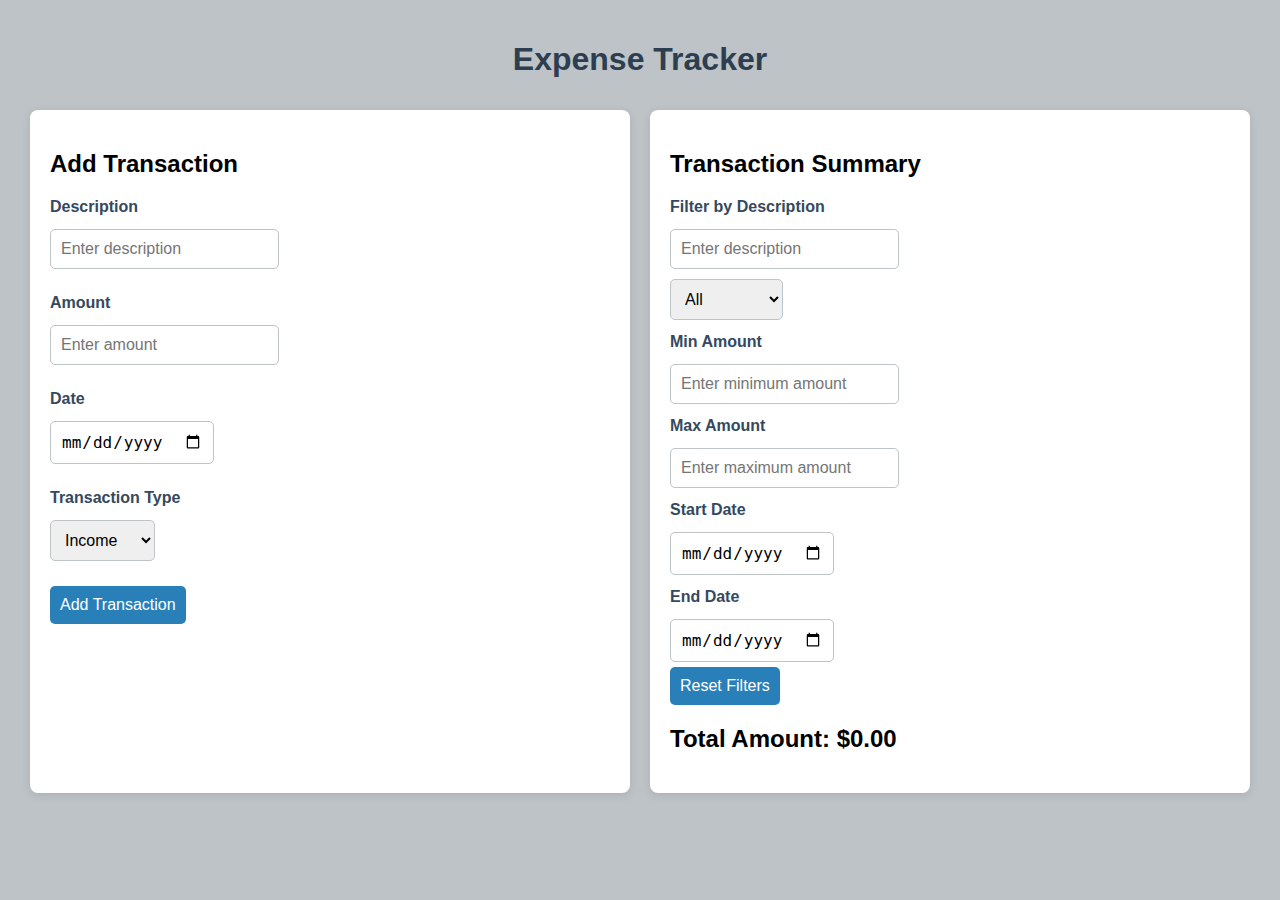
<file: index.html>
<!DOCTYPE html>
<html lang="en">
<head>
    <meta charset="UTF-8">
    <meta name="viewport" content="width=device-width, initial-scale=1.0">
    <title>Expense Tracker</title>
    <link rel="stylesheet" href="./styles/styles.css">
</head>
<body>
    
    <header>
        <h1>Expense Tracker</h1>
    </header>
    <main>
        <div class="container">
        <section id="add-transaction-container">
            <h2>Add Transaction</h2>
            <form id="form">
                <div class="form-gp">
                    <label for="description">Description</label>
                    <input type="text" id="description" placeholder="Enter description" required>
                </div>
                <div class="form-gp">
                    <label for="amount">Amount</label>
                    <input type="number" id="amount" placeholder="Enter amount" required>
                </div>
                <div class="form-gp">
                    <label for="date">Date</label>
                    <input type="date" id="date" required>
                </div>
                <div class="form-gp">
                    <label for="type">Transaction Type</label>
                    <select id="type">
                        <option value="income">Income</option>
                        <option value="expense">Expense</option>
                    </select>
                </div>
                <button type="submit">Add Transaction</button>
            </form>
        </section>
        <section id="transaction-summary-container">
            <h2>Transaction Summary</h2>
            <div>
                <label for="descriptionFilter">Filter by Description</label>
                <input type="text" id="descriptionFilter" placeholder="Enter description" oninput="filterTransactions()">
            </div>
            

            <select id="filterType" onchange="filterTransactions()">
                <option value="all">All</option>
                <option value="income">Incomes</option>
                <option value="expense">Expenses</option>
            </select>

            <div>
                <label for="minAmount">Min Amount</label>
                <input type="number" id="minAmount" placeholder="Enter minimum amount">
                <label for="maxAmount">Max Amount</label>
                <input type="number" id="maxAmount" placeholder="Enter maximum amount">
            </div>

            <div>
                <label for="startDate">Start Date</label>
                <input type="date" id="startDate" oninput="filterTransactions()">
                <label for="endDate">End Date</label>
                <input type="date" id="endDate" oninput="filterTransactions()">
            </div>

            <button id="resetFilters" onclick="resetFilters()">Reset Filters</button>

            <div id="transaction-container">
                <ul id="transactionsList"></ul> <!-- for transactions -->
            </div>
            <h2 id="total-amount">Total Amount: $</h2>
        </section>
    </div>
    </main>
    <script src="script.js"></script>
</body>
</html>
</file>
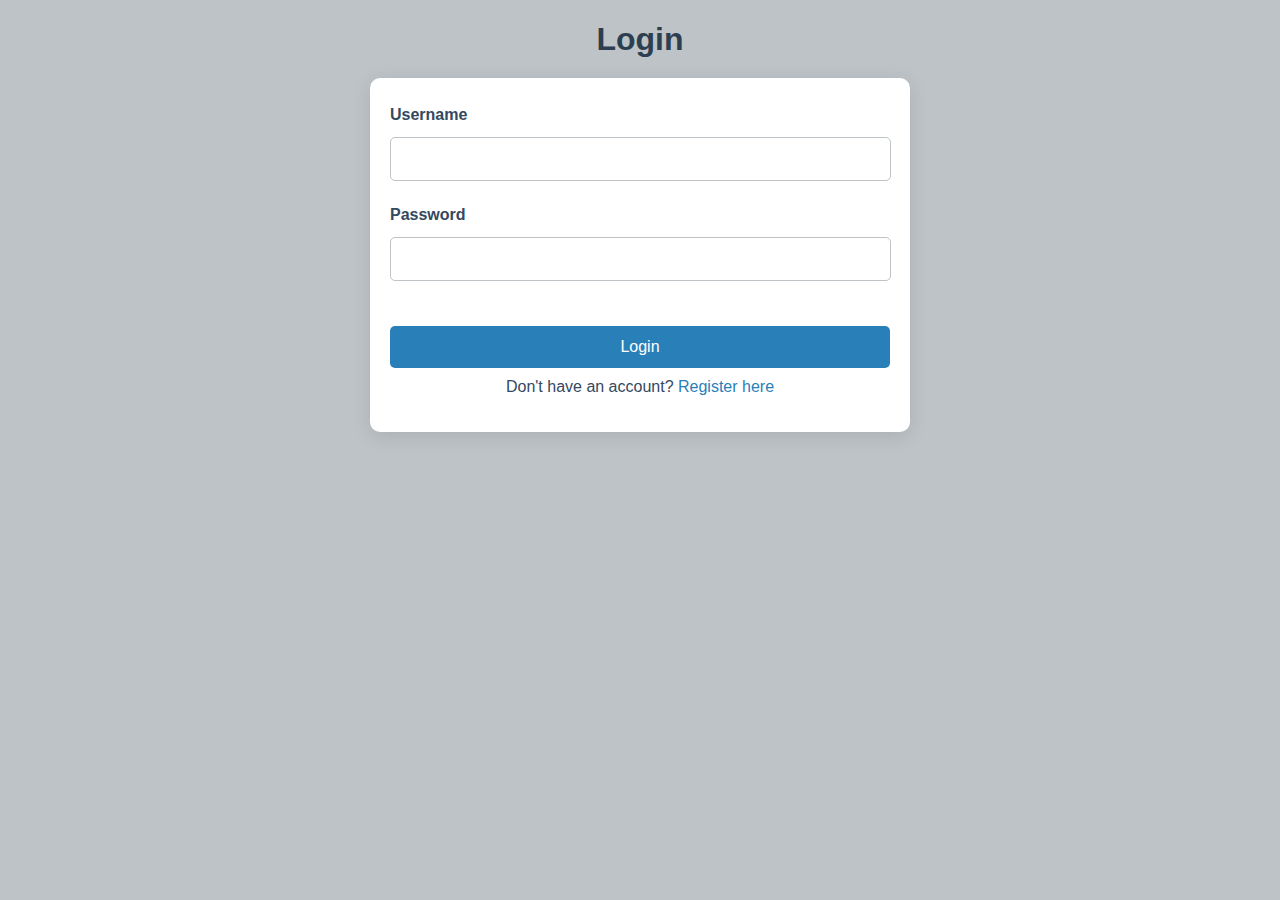
<file: login.html>
<!DOCTYPE html>
<html lang="en">
<head>
    <meta charset="UTF-8">
    <meta name="viewport" content="width=device-width, initial-scale=1.0">
    <title>Login</title>
    <link rel="stylesheet" href="./styles/auth.css">
</head>
<body>
    <header>
        <h1>Login</h1>
    </header>

    <main>
        <div class="container">
            <form action="./scripts/php/login.php" method="POST">
                <div class="form-gp">
                    <label for="username">Username</label>
                    <input type="username" name="username" id="username" required>
                </div>
                <div class="form-gp">
                    <label for="password">Password</label>
                    <input type="password" name="password" id="password" required>
                </div>
                <button type="submit">Login</button>
            </form>
            <p>Don't have an account? <a href="register.html">Register here</a></p>
        </div>
    </main>
</body>
</html>
</file>
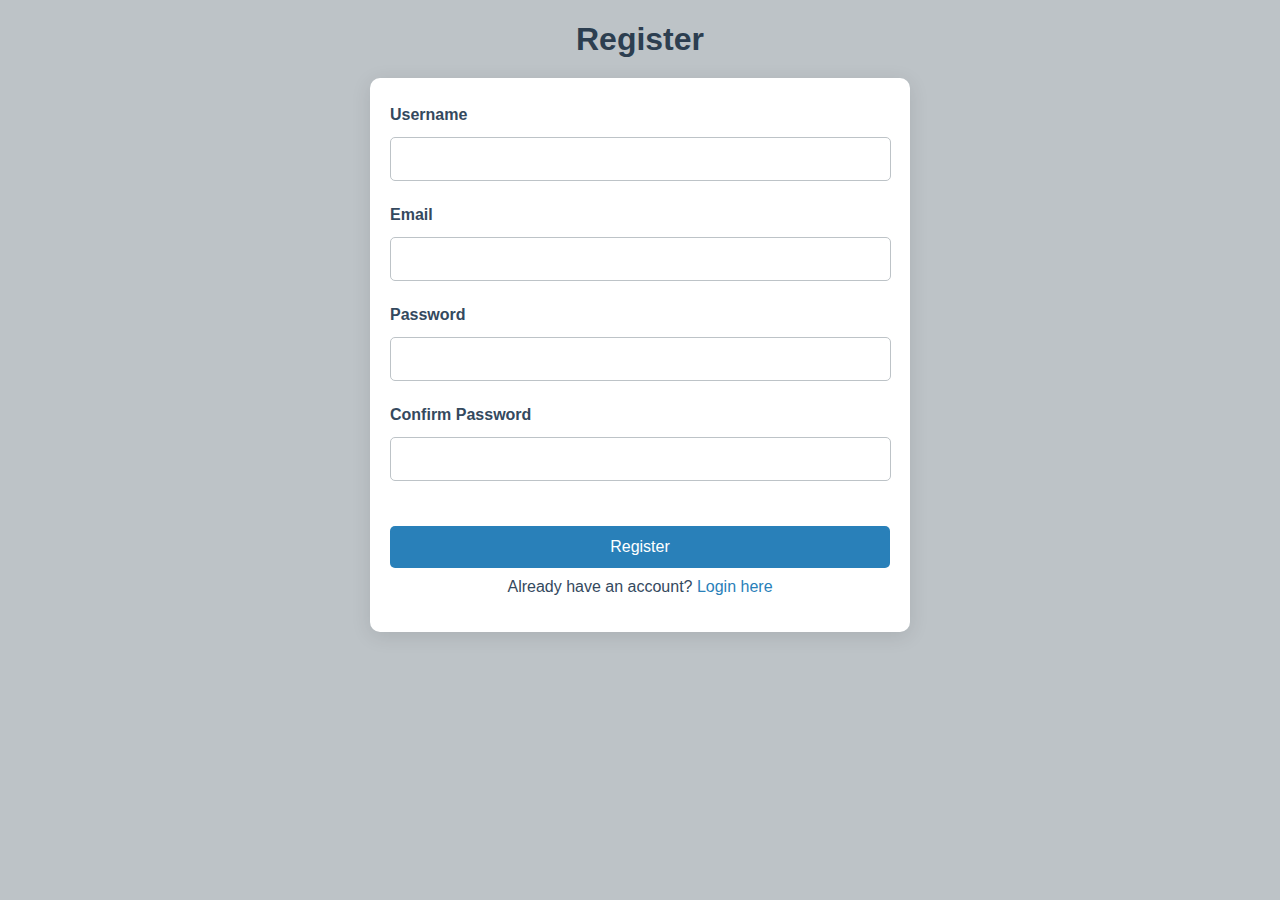
<file: register.html>
<!DOCTYPE html>
<html lang="en">
<head>
    <meta charset="UTF-8">
    <meta name="viewport" content="width=device-width, initial-scale=1.0">
    <title>Register</title>
    <link rel="stylesheet" href="./styles/auth.css">
</head>
<body>
    <header>
        <h1>Register</h1>

    <main>
        <div class="container">
            <form method="POST" action="./scripts/php/register.php">
                <div class="form-gp">
                    <label for="username">Username</label>
                    <input type="text" name="username" id="username" required>
                </div>
                <div class="form-gp">
                    <label for="email">Email</label>
                    <input type="email" name="email" id="email" required>
                </div>
                <div class="form-gp">
                    <label for="password">Password</label>
                    <input type="password" name="password" id="password" required>
                </div>
                <div class="form-gp">
                    <label for="confirm_password">Confirm Password</label>
                    <input type="password" name="confirm_password" id="confirm_password" required>
                </div>
                <button type="submit">Register</button>
            </form>
            <p>Already have an account? <a href="login.html">Login here</a></p>
        </div>
    </main>
</body>
</html>
</file>
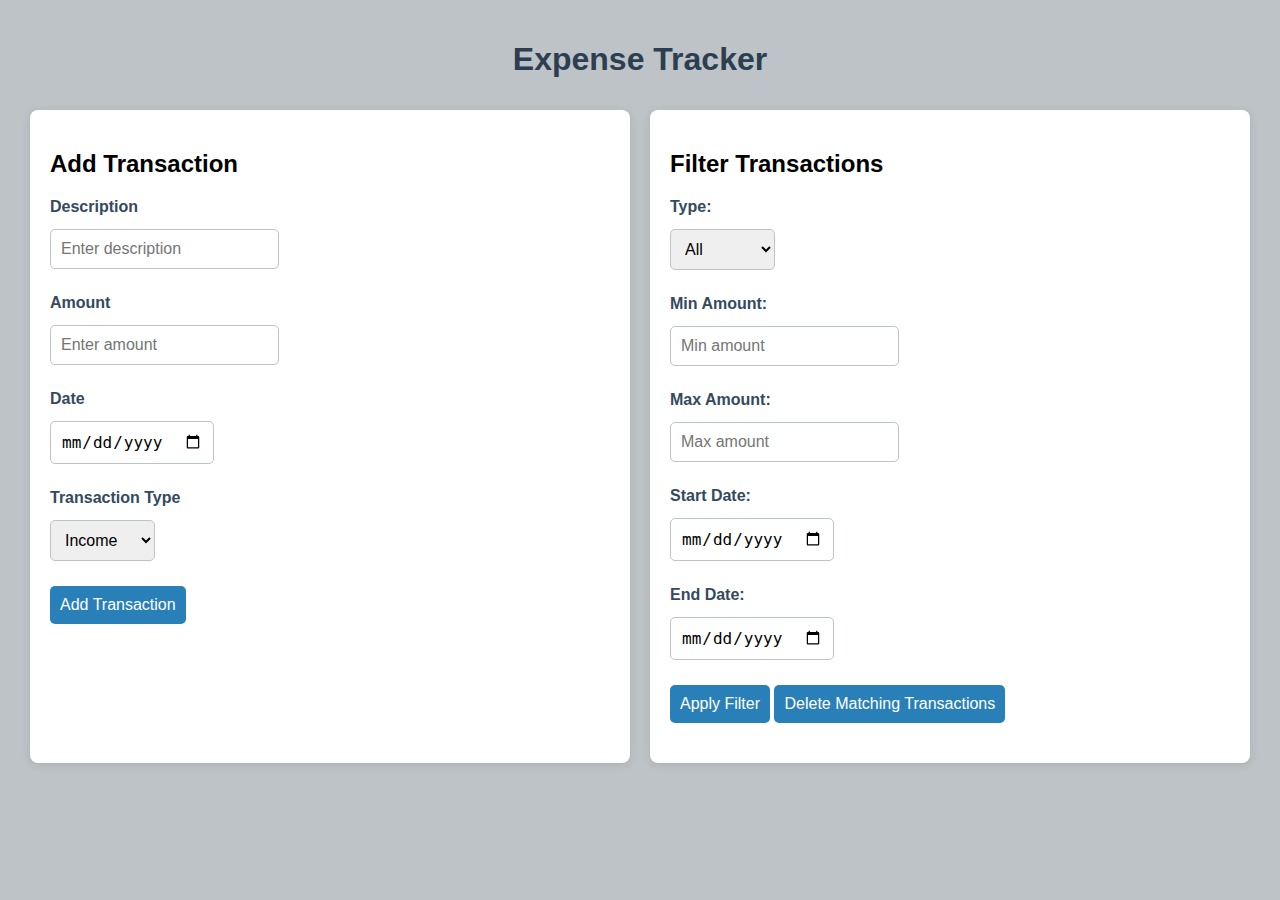
<file: transaction.html>
<!DOCTYPE html>
<html lang="en">
<head>
    <meta charset="UTF-8">
    <meta name="viewport" content="width=device-width, initial-scale=1.0">
    <title>Expense Tracker</title>
    <link rel="stylesheet" href="./styles/styles.css">
</head>
<body>
    
    <header>
        <h1>Expense Tracker</h1>
    </header>

    <main>
        <div class="container">
            <section id="add-transaction-container">
                <h2>Add Transaction</h2>
                <form id="form" method="POST" action="./scripts/php/add_transaction.php">
                    <div class="form-gp">
                        <label for="description">Description</label>
                        <input type="text" id="description" name="description" placeholder="Enter description" required>
                    </div>
                    <div class="form-gp">
                        <label for="amount">Amount</label>
                        <input type="number" id="amount" name="amount" placeholder="Enter amount" required>
                    </div>
                    <div class="form-gp">
                        <label for="date">Date</label>
                        <input type="date" id="date" name="date" required>
                    </div>
                    <div class="form-gp">
                        <label for="type">Transaction Type</label>
                        <select id="type" name="type" required>
                            <option value="income">Income</option>
                            <option value="expense">Expense</option>
                        </select>
                    </div>
                    <button type="submit">Add Transaction</button>
                </form>
            </section>

            <section class="filter-container">
                <h2>Filter Transactions</h2>
                <form method="GET" action="./scripts/php/filter_transaction.php">
                    <div class="form-gp">
                        <label for="type">Type:</label>
                        <select name="type">
                            <option value="">All</option>
                            <option value="income">Income</option>
                            <option value="expense">Expense</option>
                        </select>
                    </div>
                    
                    <div class="form-gp">
                        <label for="min_amount">Min Amount:</label>
                        <input type="number" name="min_amount" step="0.01" placeholder="Min amount">
                    </div>
                    
                    <div class="form-gp">
                        <label for="max_amount">Max Amount:</label>
                        <input type="number" name="max_amount" step="0.01" placeholder="Max amount">
                    </div>
                    
                    <div class="form-gp">
                        <label for="start_date">Start Date:</label>
                        <input type="date" name="start_date">
                    </div>
                    
                    <div class="form-gp">
                        <label for="end_date">End Date:</label>
                        <input type="date" name="end_date">
                    </div>
                    
                    <div class="form-gp">
                        <button type="submit">Apply Filter</button>
                        <button type="submit" name="delete" value="delete">Delete Matching Transactions</button>
                    </div>
                </form>
            </section>
        </div>
    </main>

</body>
</html>
</file>
<file: styles/styles.css>
body {
    font-family: 'Arial', sans-serif;
    margin: 0;
    padding: 20px;
    background-color: #bdc3c7;
}

header{
    text-align: center;
    margin-bottom: 20px;
}
.container {
    display: flex;
    flex-wrap: wrap;
    justify-content: space-between;
}

section {
    background: white; 
    padding: 20px; 
    margin: 10px 10px;
    border-radius: 8px; 
    box-shadow: 0 2px 10px rgba(0, 0, 0, 0.1); 
    flex: 1;
    min-width: 300px; 
}


h1 {
    color: #2c3e50; 
    font-size: 2rem; 
}

.form-gp{
    margin-bottom: 20px;
}

label {
    display: block;
    margin: 8px 0px; 
    font-weight: bold; 
    color: #34495e; 
}

input, select {
    padding: 10px; 
    border: 1px solid #bdc3c7; 
    border-radius: 5px; 
    font-size: 1rem; 
    margin: 5px 0px; 
}

input:focus, select:focus {
    border-color: #2980b9;
    outline: none; 
}

button {
    padding: 10px;
    background-color: #2980b9;
    color: white; 
    border: none; 
    border-radius: 5px;
    font-size: 1rem; 
    cursor: pointer; 
    transition: background-color 0.3s;
}

button:hover {
    background-color: #3498db;
}

li {
    padding: 5px;
    margin: 5px 0;
}

li[data-type='income'] {
    color: green;
}

li[data-type='expense'] {
    color: red;
}


@media (max-width: 600px) {
    main {
        padding: 20px; 
    }

    h1 {
        font-size: 2rem; 
    }
}
</file>
<file: styles/auth.css>
body {
    font-family: 'Arial', sans-serif;
    margin: 0;
    padding: 0;
    background-color: #bdc3c7;
}

header {
    margin-bottom: 20px;
}

.container {
    width: 100%;
    max-width: 500px;
    margin: 0 auto;
    padding: 20px;
    background: #ffffff;
    border-radius: 10px;
    box-shadow: 0 4px 20px rgba(0, 0, 0, 0.1);
}

h1 {
    color: #2c3e50;
    font-size: 2rem;
    text-align: center;
    margin-bottom: 20px;
}

.form-gp {
    margin-bottom: 20px;
}

label {
    display: block;
    margin: 8px 0;
    font-weight: bold;
    color: #34495e;
}

input,
select {
    padding: 12px;
    border: 1px solid #bdc3c7;
    border-radius: 5px;
    font-size: 1rem;
    margin: 5px 0;
    width: 95%; 
}

input:focus,
select:focus {
    border-color: #2980b9;
    outline: none;
}

button {
    padding: 12px;
    background-color: #2980b9;
    color: white;
    border: none;
    border-radius: 5px;
    font-size: 1rem;
    cursor: pointer;
    width: 100%; 
    transition: background-color 0.3s;
    margin-top: 20px; 
}

button:hover {
    background-color: #3498db;
}

p {
    text-align: center;
    margin-top: 10px;
    color: #34495e;
}

a {
    color: #2980b9;
    text-decoration: none;
}

a:hover {
    text-decoration: underline;
}

@media (max-width: 600px) {
    body {
        padding: 20px;
    }

    h1 {
        font-size: 1.8rem;
    }

    .container {
        width: 100%;
        padding: 20px;
    }
}
</file>
